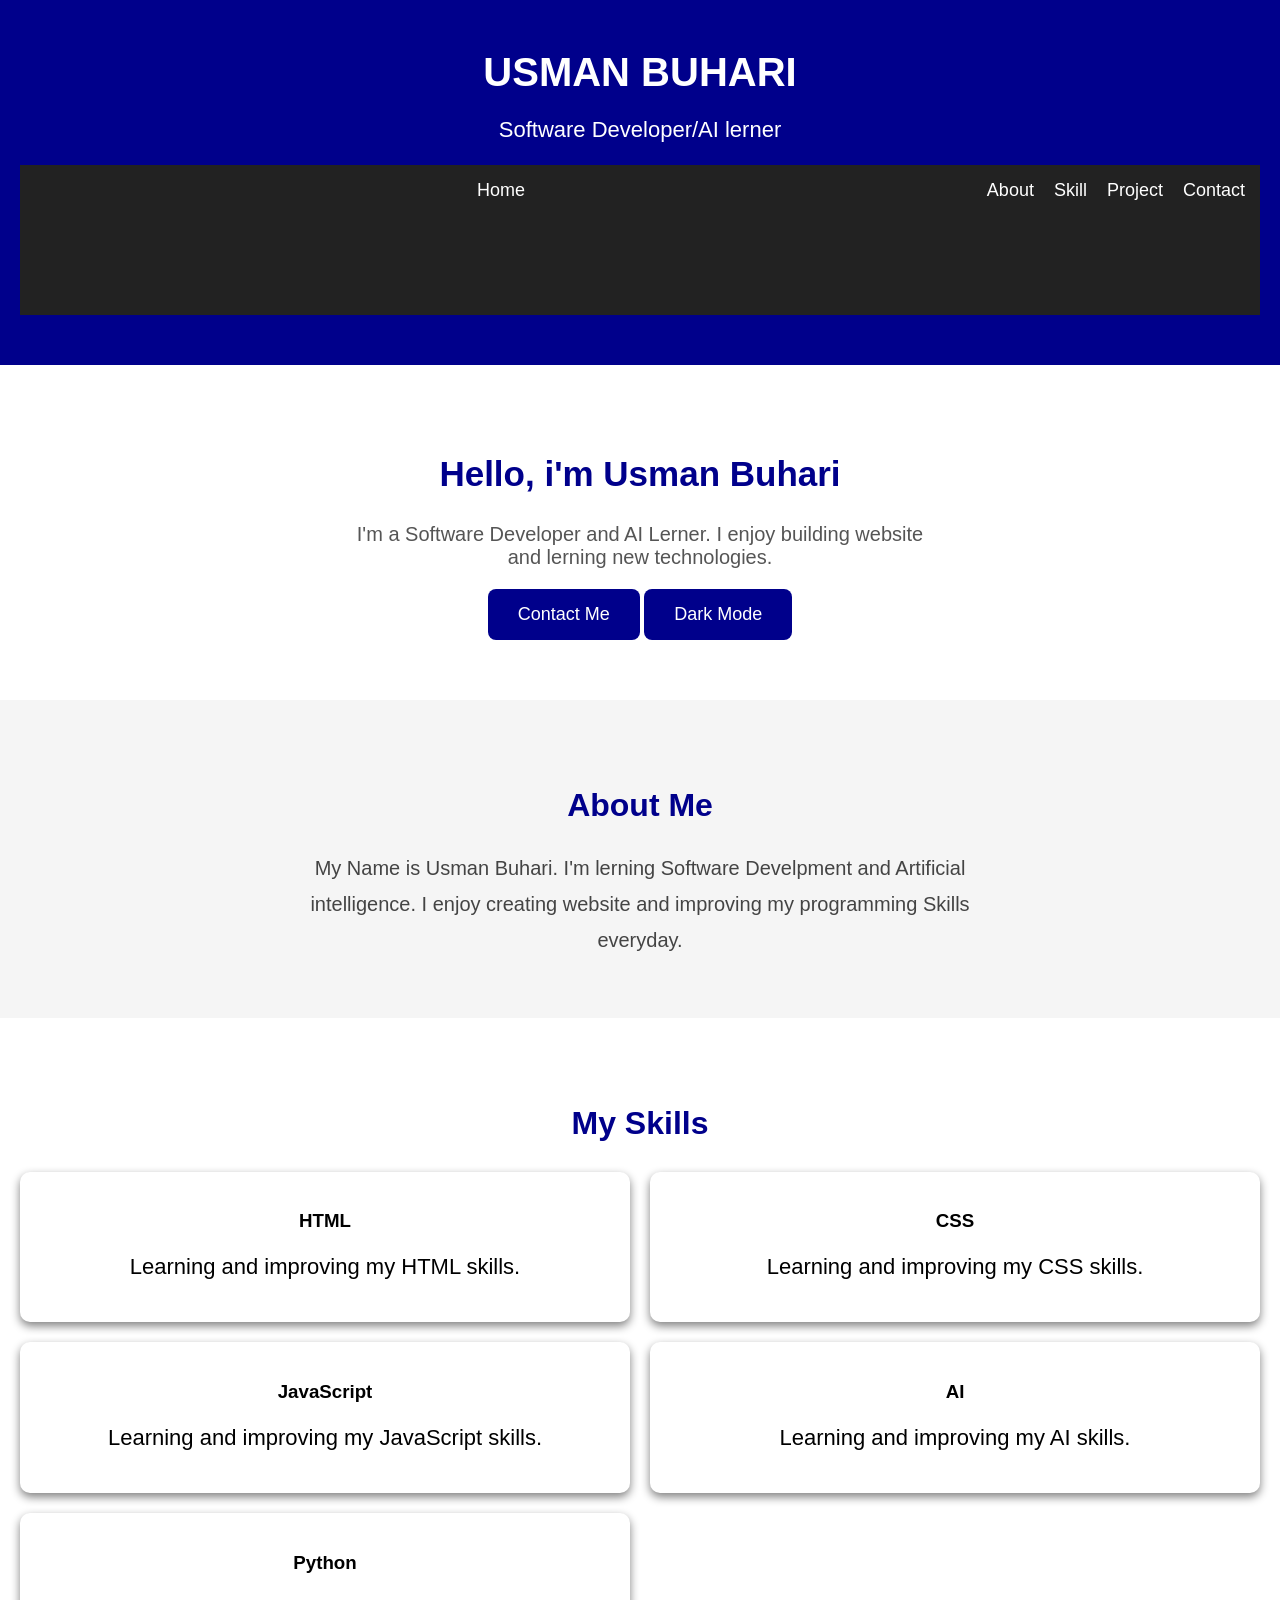
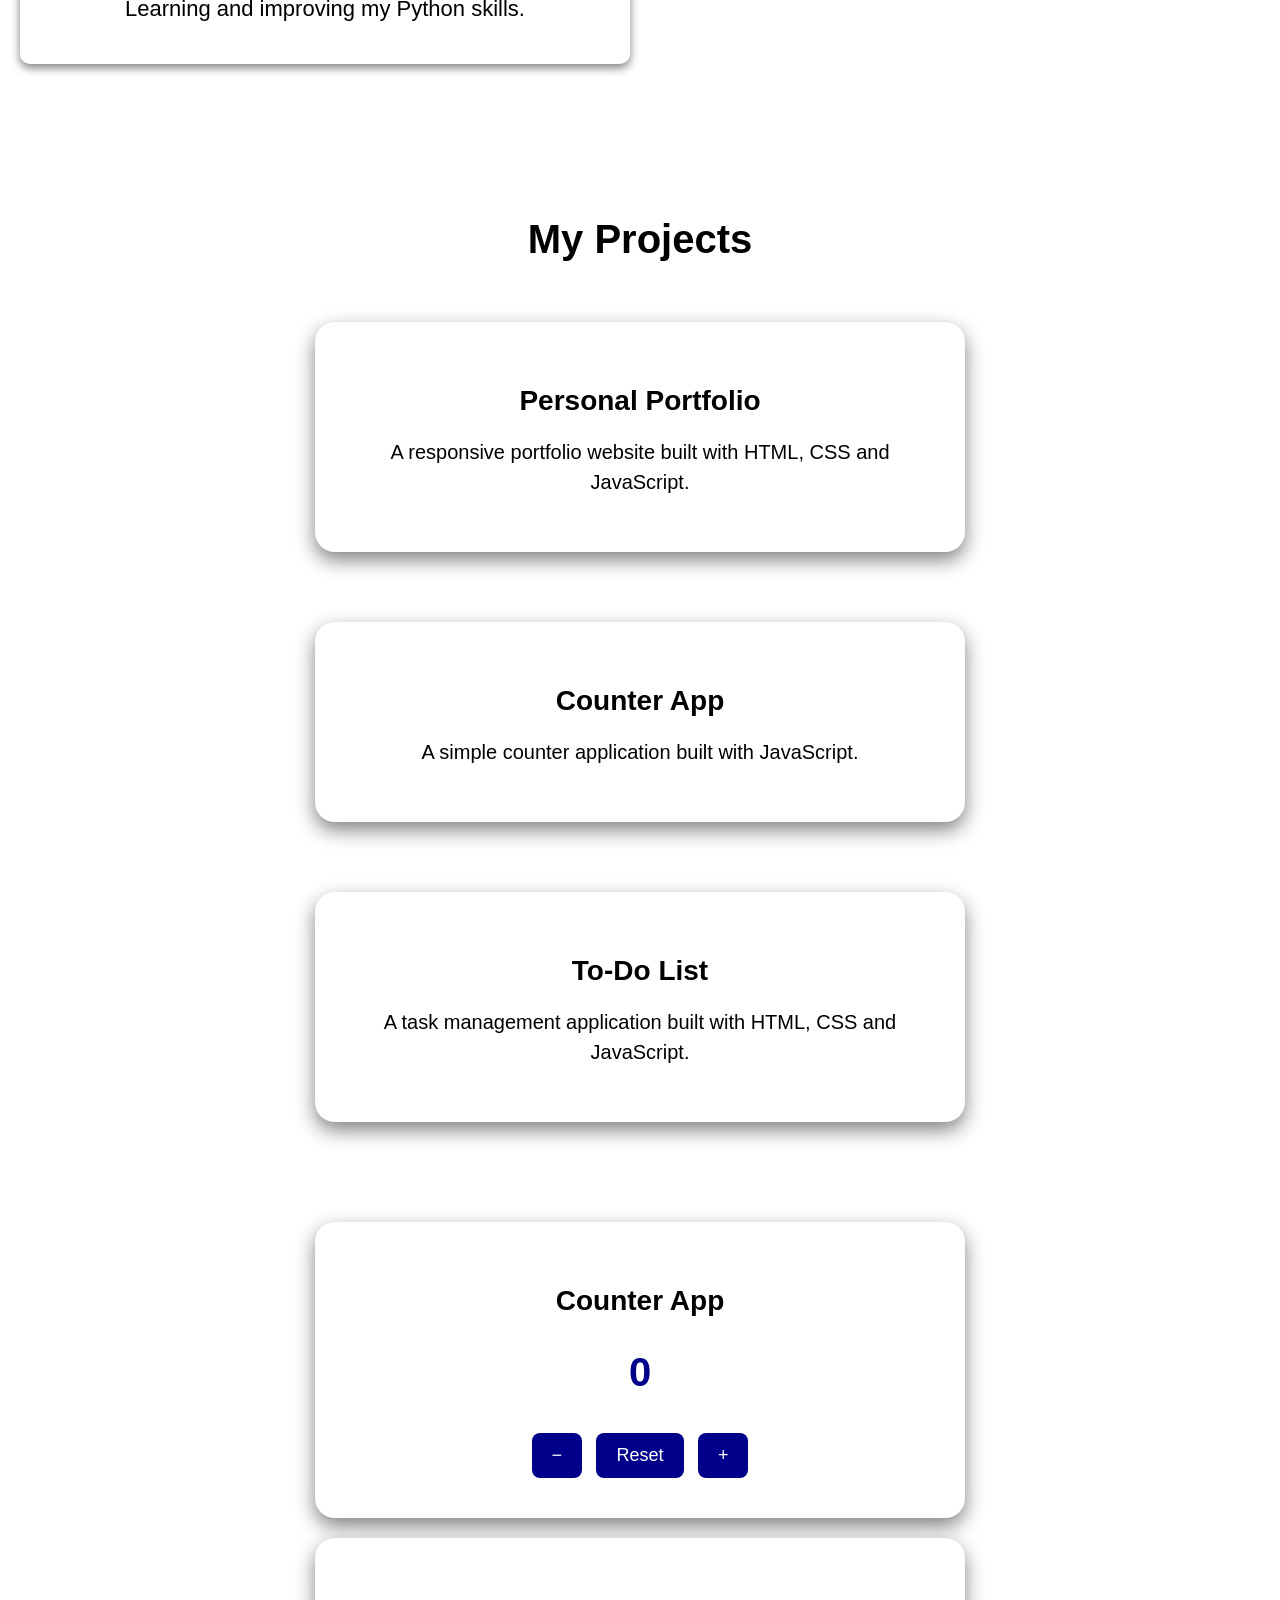
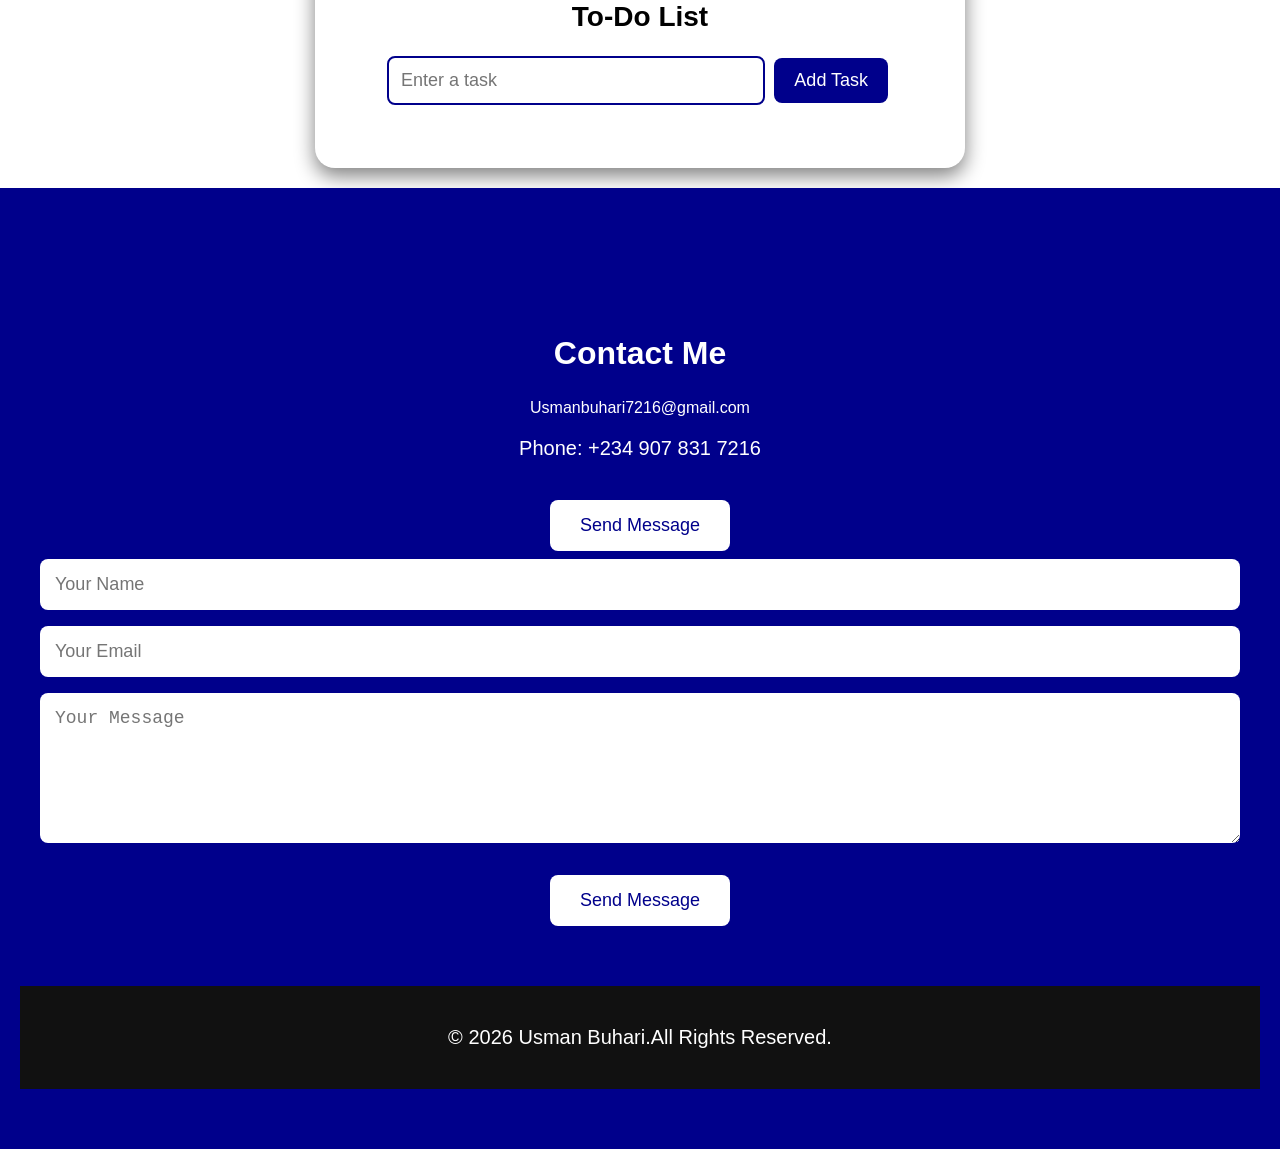
<file: Portfolio.html>
<!DOCTYPE html>
<html>
  <head>
    <title>My portfolio</title>
    <link rel="stylesheet"href="Portfolio.css">
  </head>
  <body>
  <header>
    <h1>USMAN BUHARI</h1>
    <p>Software Developer/AI lerner</p>
    <div class="menu-toggle"onclick="togglemenu()">☰</div>
    <nav id="menu">
  <a class="home" href="#home">Home</a>
  <a href="#about">About</a>
  <a href="#skills">Skill</a>
  <a href="#project">Project</a>
  <a href="#contact">Contact</a>
</nav>
  </header>
  <section class="hero" id="home">
  <h2 id="title">Hello, i'm Usman Buhari</h2>
  <p>I'm a Software Developer and AI Lerner.
     I enjoy building website and lerning new technologies.</p>
     <button onclick="location.href='#contact'">Contact Me</button>
<button onclick="darkMode()">Dark Mode</button>
     </section>
     <section class="about"id="about">
       <h2>About Me</h2>
       <p>My Name is Usman Buhari.
       I'm lerning Software Develpment and Artificial intelligence.
       I enjoy creating website and improving my programming Skills everyday.</p>
     </section>
     <section class="skills" id="skills">
    <h2>My Skills</h2>

    <div class="skills-container">

        <div class="skills-card">
            <h3>HTML</h3>
            <p>Building website structure.</p>
        </div>

        <div class="skills-card">
            <h3>CSS</h3>
            <p>Designing beautiful websites.</p>
        </div>

        <div class="skills-card">
            <h3>JavaScript</h3>
            <p>Adding interaction and functionality.</p>
        </div>

        <div class="skills-card">
            <h3>AI</h3>
            <p>Learning and exploring Artificial Intelligence.</p>
        </div>

        <div class="skills-card">
            <h3>Python</h3>
            <p>Learning Python programming.</p>
        </div>

    </div>
</section>
     <section class="projects" id="projects">

    <h2>My Projects</h2>

    <div class="projects-container">

        <div class="project-card">
            <h3>Personal Portfolio</h3>
            <p>
                A responsive portfolio website built with
                HTML, CSS and JavaScript.
            </p>
        </div>

        <div class="project-card">
            <h3>Counter App</h3>
            <p>
                A simple counter application built with
                JavaScript.
            </p>
        </div>

        <div class="project-card">
            <h3>To-Do List</h3>
            <p>
                A task management application built with
                HTML, CSS and JavaScript.
            </p>
        </div>

    </div>

</section>
       <div class="project-card">
    <h3>Counter App</h3>

    <h2 id="counter">0</h2>

    <button onclick="decrease()">−</button>
    <button onclick="reset()">Reset</button>
    <button onclick="increase()">+</button>
</div>
<div class="project-card">
    <h3>To-Do List</h3>

    <input type="text" id="taskInput" placeholder="Enter a task">

    <button onclick="addTask()">Add Task</button>

    <ul id="taskList"></ul>
</div>
     </section>
     <section class="contact">
       <section class="contact" id="contact">
  <h2>Contact Me</h2>
<a href="https://mail.google.com/mail/?view=cm&fs=1&to=Usmanbuhari7216@gmail.com">
    Usmanbuhari7216@gmail.com
</a>

<p>
  Phone:
  <a href="tel:+2349078317216">
    +234 907 831 7216
  </a>
</p>
  <a href="mailto:Usmanbuhari7216@gmail.com">
  <button>Send Message</button>
</a>
    <input type="text" id="name" placeholder="Your Name">

<input type="email" id="email" placeholder="Your Email">

<textarea id="message" placeholder="Your Message"></textarea>
    <button type="submit">Send Message</button>
  </form>
</section>
     <footer>
      <p>© 2026 Usman Buhari.All Rights Reserved.</p>
     </footer>
     <script src="Script.js"></script>
  </body>
</html>
</file>
<file: Portfolio.css>
body{margin: 0;font-family: Sans-Serif;}
header{background-color: darkblue;color: white;text-align: center;padding: 50px 20px;}
h1{margin: 0;font-size: 40px;}
p{font-size:22px;}
nav{background-color: #222;display:flex; flex-direction:row;flex-wrap:wrap;align-items:flex-start;height:150px;justify-content:space-between; padding: 15px;width:100%;box-sizing:border-box;}
nav{gap: 20px;}
nav a{color: white;text-decoration: none;font-size: 18px;}
nav a:hover{color: yellow;}
.home{flex-grow: 2;}
.hero{text-align: center;padding: 60px 20px;}
.hero h2{font-size: 35px;color: darkblue;}
.hero p{font-size: 20px;color: #555;max-width: 600px;margin: auto;}
.hero button{margin-top: 20px;background: darkblue;color: white;border: none;padding: 15px 30px;border-radius: 8px;font-size: 18px;}
.hero button:hover{background:blue;}
.about{background: #f5f5f5;text-align: center;padding: 60px 20px;}
.about h2{font-size: 32px;color: darkblue;}
.about p{max-width:700px;margin: auto;font-size:20px;color: #444;line-height: 1.8}
.skills{padding: 60px 20px;text-align: center;}
.skills h2{font-size: 32px;color: darkblue;}
.skills-container{display: grid;grid-template-columns: 1fr 1fr;gap: 20px;margin-top: 30px;}
.skills-card{background: white;padding: 20px;border-radius: 10px;box-shadow: 0 4px 10px gray;}
.skills-card:hover{transform:scale(1.05);}
@media(max-width:600px){.skills-container{grid-template-columns:1fr;}
nav{flex-direction: column;gap: 15px;}}
.project{background: #f5f5f5;text-align: center;padding: 60px 20px;}
.project h2{color: darkblue;font-size: 32px;}
.project-card{background: white;margin: 20px auto;max-width: 500px;padding: 20px;border-radius: 10px;box-shadow: 0 4px 10px gray;}
.contact{background: darkblue;color: white;text-align: center;padding: 60px 20px;}
.contact h2{font-size: 32px;}
.contact p{font-size: 20px;}
.contact button{margin-top: 20px;padding: 15px 30px;font-size: 18px;border: none;border-radius: 8px;background: white;color: darkblue;cursor: pointer;}
.contact button:hover{background:yellow;}
footer{background: #111;color: white;text-align: center;padding: 20px;font-size: 16px}
.menu-toggle{display:none;}
@media (max-width:762px){
    .menu-toggle{
        display:block;
    }

    nav{
        display:none;
        flex-direction:column;
    }

    nav.active{
        display:flex !important;
    }
}
.dark-mode {
    background-color: #111;
    color: white;
}
.dark-mode .hero,
.dark-mode .skills {
    background-color: #111;
}
.dark-mode .about,
.dark-mode .project {
    background-color: #222;
}
.dark-mode .hero h2,
.dark-mode .about h2,
.dark-mode .skills h2,
.dark-mode .project h2 {
    color: white;
}/* Dark Mode Improvements */

.dark-mode p {
    color: #eeeeee;
}

.dark-mode .hero p {
    color: #dddddd;
}

.dark-mode .about p {
    color: #dddddd;
}

.dark-mode .skills-card,
.dark-mode .project-card {
    background-color: #333;
    color: white;
}

.dark-mode .skills-card p,
.dark-mode .project-card p {
    color: #dddddd;
}

.dark-mode .skills-card h3,
.dark-mode .project-card h3 {
    color: white;
}

.dark-mode .contact {
    background-color: #000;
    color: white;
}

.dark-mode .contact p {
    color: #eeeeee;
}

.dark-mode footer {
    background-color: #000;
    color: white;
}
.contact form {
  max-width: 500px;
  margin: 30px auto 0;
}

.contact input,
.contact textarea {
  width: 100%;
  box-sizing: border-box;
  padding: 15px;
  margin: 8px 0;
  border: none;
  border-radius: 8px;
  font-size: 18px;
}

.contact textarea {
  height: 150px;
  resize: vertical;
}

.contact form button {
  margin-top: 15px;
  padding: 15px 30px;
  font-size: 18px;
  border: none;
  border-radius: 8px;
  background: white;
  color: darkblue;
  cursor: pointer;
}

.contact form button:hover {
  background: yellow;
}
.contact a {
  color: white;
  text-decoration: none;
}

.contact a:hover {
  color: yellow;
  text-decoration: underline;
}
.project-card button {
    background: darkblue;
    color: white;
    border: none;
    padding: 12px 20px;
    margin: 5px;
    border-radius: 8px;
    font-size: 18px;
    cursor: pointer;
}

.project-card button:hover {
    background: blue;
}

#counter {
    font-size: 40px;
    color: darkblue;
}
#taskInput {
    padding: 12px;
    width: 80%;
    max-width: 350px;
    font-size: 18px;
    border: 2px solid darkblue;
    border-radius: 8px;
}

#taskList {
    list-style-position: inside;
    padding: 0;
    margin-top: 25px;
}

#taskList li {
    margin: 15px 0;
    font-size: 20px;
}

#taskList button {
    padding: 10px 15px;
    margin-left: 10px;
    border: none;
    border-radius: 8px;
    background: darkblue;
    color: white;
    font-size: 16px;
    cursor: pointer;
}

#taskList button:hover {
    background: blue;
}
.projects {
    padding: 60px 20px;
    text-align: center;
}

.projects h2 {
    font-size: 40px;
    margin-bottom: 40px;
}

.projects-container {
    display: flex;
    flex-direction: column;
    gap: 30px;
    align-items: center;
}

.project-card {
    width: 90%;
    max-width: 600px;
    padding: 35px 25px;
    background-color: white;
    border-radius: 20px;
    box-shadow: 0 8px 20px gray;
    text-align: center;
}

.project-card h3 {
    font-size: 28px;
    margin-bottom: 20px;
}

.project-card p {
    font-size: 20px;
    line-height: 1.5;
}
</file>
